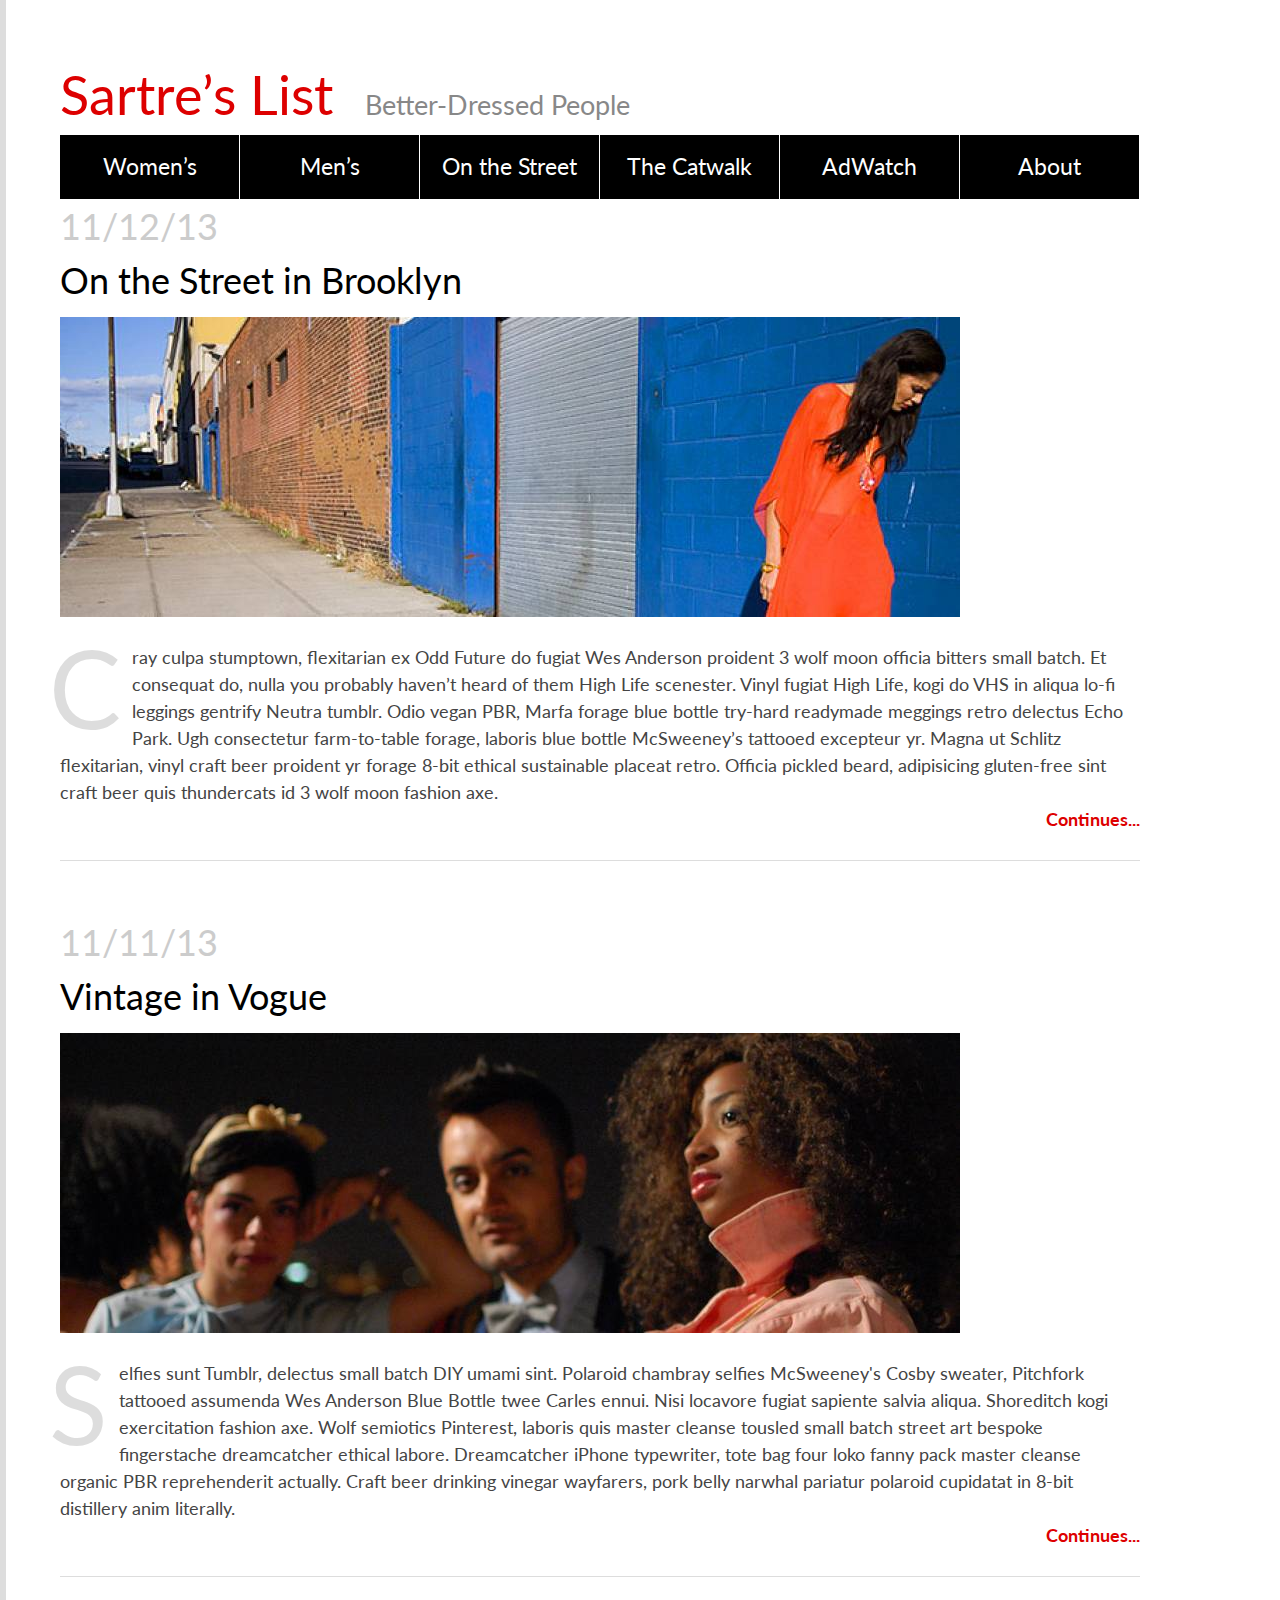
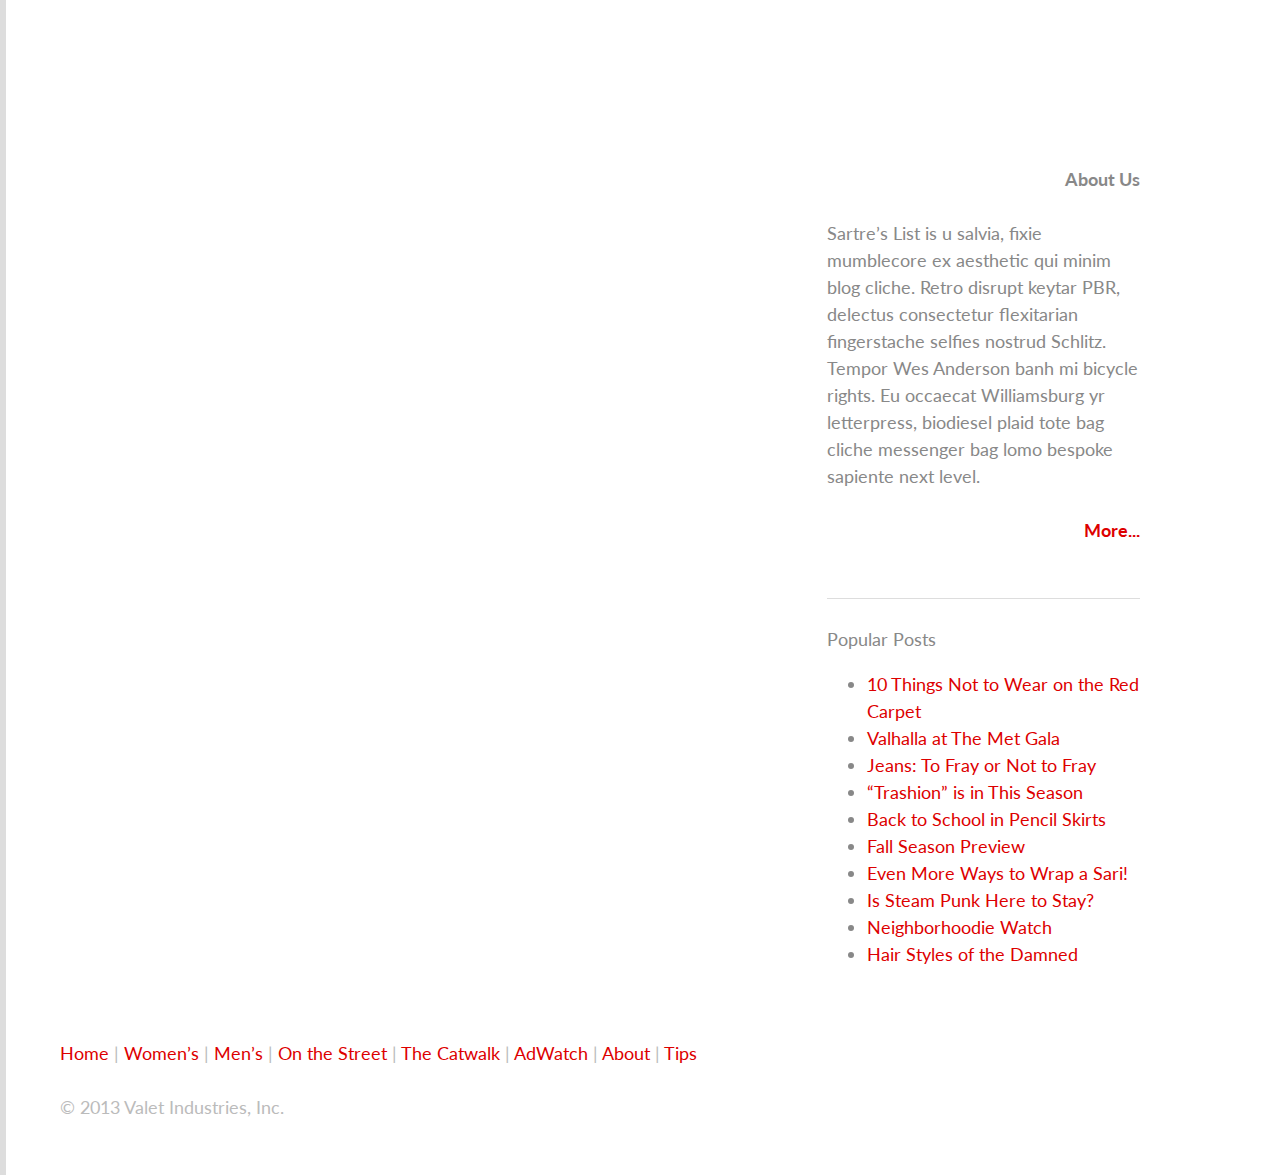
<file: Week 2-fashion blog/fashion_blog_part/index.html>
<!doctype html>
<html lang="en-us">
<head>
	<meta charset="utf-8">
	<title>Sartre’s List</title>
	<link href='http://fonts.googleapis.com/css?family=Lato:300,700,300italic,700italic' rel='stylesheet' type='text/css'>
	<link rel="stylesheet" href="css/style.css">
	
</head>
<body>
	<header>
		<h1><a href="index.html">Sartre’s List</a></h1>
		<h2>Better-Dressed People</h2>
		<nav>
			<ul>
				<li><a href="#">Women’s</a></li>
				<li><a href="#">Men’s</a></li>
				<li><a href="#">On the Street</a></li>
				<li><a href="#">The Catwalk</a></li>
				<li><a href="#">AdWatch</a></li>
				<li><a href="#">About</a></li>
			</ul>
		</nav>
	</header>
	<div id="main-container">
		<article>
			<h3>11/12/13</h3>
			<h2><a href="#">On the Street in Brooklyn</a></h2>
			<img src="Images/fashion_photo.jpeg">
			<p>Cray culpa stumptown, flexitarian ex Odd Future do fugiat Wes Anderson proident 3 wolf moon officia bitters small batch. Et consequat do, nulla you probably haven’t heard of them High Life scenester. Vinyl fugiat High Life, kogi do VHS in aliqua lo-fi leggings gentrify Neutra tumblr. Odio vegan PBR, Marfa forage blue bottle try-hard readymade meggings retro delectus Echo Park. Ugh consectetur farm-to-table forage, laboris blue bottle McSweeney’s tattooed excepteur yr. Magna ut Schlitz flexitarian, vinyl craft beer proident yr forage 8-bit ethical sustainable placeat retro. Officia pickled beard, adipisicing gluten-free sint craft beer quis thundercats id 3 wolf moon fashion axe.</p>
			<h4><a href="#">Continues...</a></h4>
		</article>

		<article>
			<h3>11/11/13</h3>
			<h2><a href="#">Vintage in Vogue</a></h2>
			<img src="Images/fashion_photo2.jpeg">
			<p>Selfies sunt Tumblr, delectus small batch DIY umami sint. Polaroid chambray selfies McSweeney's Cosby sweater, Pitchfork tattooed assumenda Wes Anderson Blue Bottle twee Carles ennui. Nisi locavore fugiat sapiente salvia aliqua. Shoreditch kogi exercitation fashion axe. Wolf semiotics Pinterest, laboris quis master cleanse tousled small batch street art bespoke fingerstache dreamcatcher ethical labore. Dreamcatcher iPhone typewriter, tote bag four loko fanny pack master cleanse organic PBR reprehenderit actually. Craft beer drinking vinegar wayfarers, pork belly narwhal pariatur polaroid cupidatat in 8-bit distillery anim literally.</p>
			<h4><a href="#">Continues...</a></h4>
		</article>
	</div>
	<aside id="sidebar">
		<div class="module">
			<h4>About Us</h4>
			</p>Sartre’s List is u salvia, fixie mumblecore ex aesthetic qui minim blog cliche. Retro disrupt keytar PBR, delectus consectetur flexitarian fingerstache selfies nostrud Schlitz. Tempor Wes Anderson banh mi bicycle rights. Eu occaecat Williamsburg yr letterpress, biodiesel plaid tote bag cliche messenger bag lomo bespoke sapiente next level.</p>
			<h4><a href="#">More...</a></h4>
		<div>
		
		<div class="module ad"
			<img src="http://placehold.it/300x250&text=Ad" alt="ad stuff">
		</div>

		<div class="module"
			<h4>Popular Posts</h4>
				<ul>
					<li><a href="#">10 Things Not to Wear on the Red Carpet</a></li>
					<li><a href="#">Valhalla at The Met Gala</a></li>
					<li><a href="#">Jeans: To Fray or Not to Fray</a></li>
					<li><a href="#">“Trashion” is in This Season</a></li>
					<li><a href="#">Back to School in Pencil Skirts</a></li>
					<li><a href="#">Fall Season Preview</a></li>
					<li><a href="#">Even More Ways to Wrap a Sari!</a></li>
					<li><a href="#">Is Steam Punk Here to Stay?</a></li>
					<li><a href="#">Neighborhoodie Watch</a></li>
					<li><a href="#">Hair Styles of the Damned</a></li>
				</ul>
		</div>
	</aside>

	<footer>
		<nav>
			<a href="index.html">Home</a>
			|
			<a href="#">Women’s</a>
			|
			<a href="#">Men’s</a>
			|
			<a href="#">On the Street</a>
			|
			<a href="#">The Catwalk</a>
			|
			<a href="#">AdWatch</a>
			|
			<a href="#">About</a>
			|
			<a href="#">Tips</a>
		</nav>
		<p>&copy; 2013 Valet Industries, Inc.</p>
	</footer>
<script>document.write('<script src="http://' + (location.host || 'localhost').split(':')[0] + ':35729/livereload.js?snipver=1"></' + 'script>')</script>
</body>
</html>
</file>
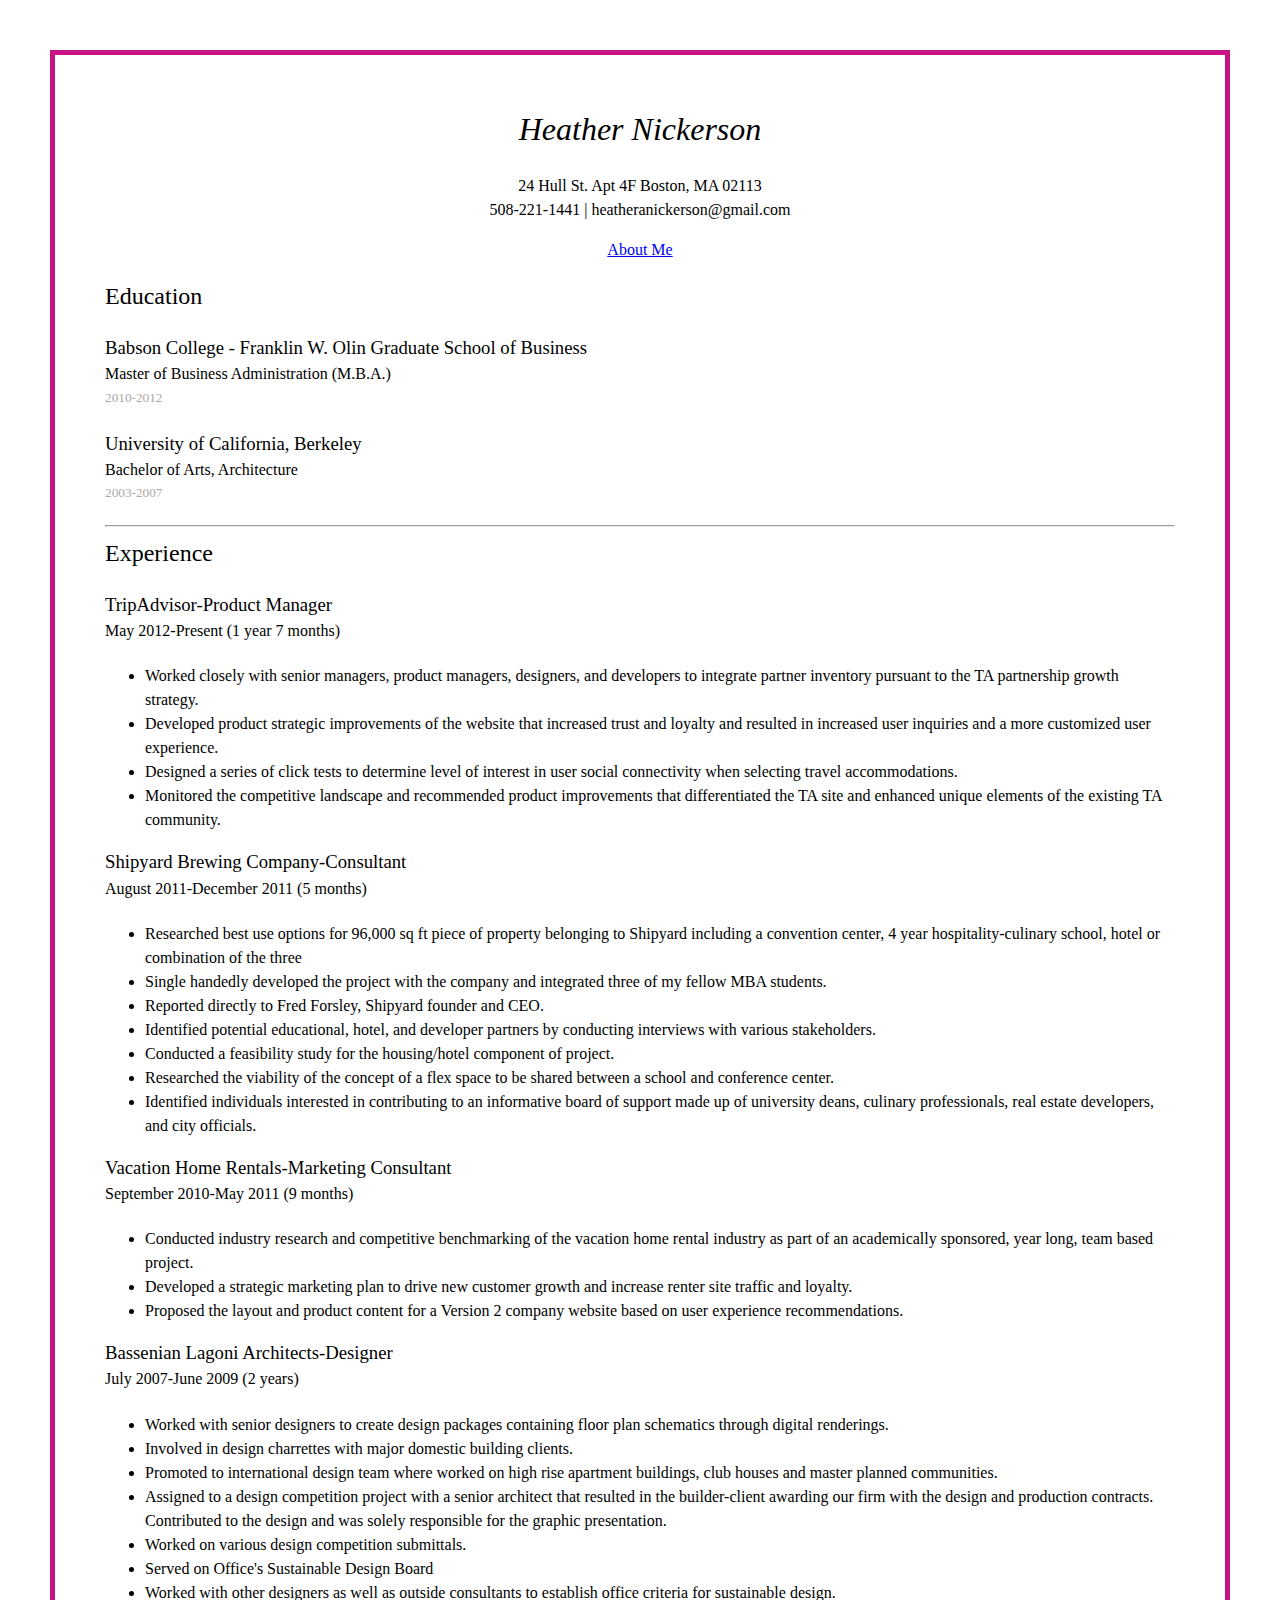
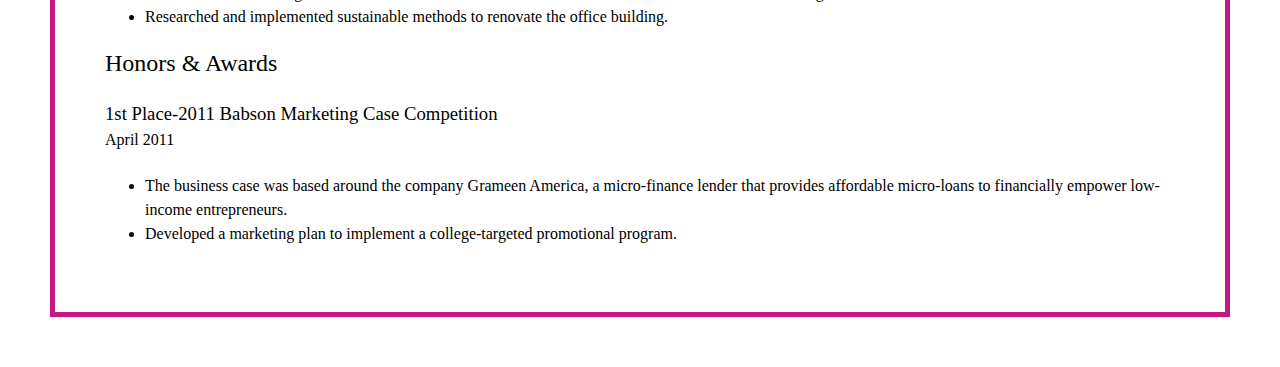
<file: Week 1 resume/resume.html>
<html>
	<head>
		<link rel="stylesheet" type="text/css" href="resume.css">
	</head>
	<body>
		<h1>Heather Nickerson</h1>
		<p> 24 Hull St. Apt 4F Boston, MA 02113
			<br>
		508-221-1441 
		|
		heatheranickerson@gmail.com
		</p>
		<p>
		<a href="/Users/html/aboutme.html">About Me</a>
		</p>
		<h2>Education</h2>
		
		<h3>Babson College - Franklin W. Olin Graduate School of Business</h3>
		<h4>Master of Business Administration (M.B.A.)</h4>
		<h5> 2010-2012</h5>
		
		<h3>University of California, Berkeley</h3>
		<h4>Bachelor of Arts, Architecture</h4>
		<h5>2003-2007</h5>
		<hr>
		
		<h2>Experience</h2>
		<h3>TripAdvisor-Product Manager</h3>
		<h4>May 2012-Present (1 year 7 months)</h4>
		<ul>
			<li>Worked closely with senior managers, product managers, designers, and developers to integrate partner inventory pursuant to the TA partnership growth strategy.</li>

			<li>Developed product strategic improvements of the website that increased trust and loyalty and resulted in increased user inquiries and a more customized user experience.</li>

			<li>Designed a series of click tests to determine level of interest in user social connectivity when selecting travel accommodations.</li>

			<li>Monitored the competitive landscape and recommended product improvements that differentiated the TA site and enhanced unique elements of the existing TA community.</li>
		</ul>

		<h3>Shipyard Brewing Company-Consultant</h3>
		<h4>August 2011-December 2011 (5 months)</h4>
		<ul>
			<li>Researched best use options for 96,000 sq ft piece of property belonging to Shipyard including a convention center, 4 year hospitality-culinary school, hotel or combination of the three</li> 

			<li>Single handedly developed the project with the company and integrated three of my fellow MBA students.</li>

			<li>Reported directly to Fred Forsley, Shipyard founder and CEO.</li>

			<li>Identified potential educational, hotel, and developer partners by conducting interviews with various stakeholders.</li>

			<li>Conducted a feasibility study for the housing/hotel component of project.</li>

			<li>Researched the viability of the concept of a flex space to be shared between a school and conference center.</li>

			<li>Identified individuals interested in contributing to an informative board of support made up of university deans, culinary professionals, real estate developers, and city officials.</li>
		</ul>
		<h3>Vacation Home Rentals-Marketing Consultant</h3>
		<h4>September 2010-May 2011 (9 months)</h4>
		<ul>
			<li>Conducted industry research and competitive benchmarking of the vacation home rental industry as part of an academically sponsored, year long, team based project.</li>

			<li>Developed a strategic marketing plan to drive new customer growth and increase renter site traffic and loyalty.</li>

			<li>Proposed the layout and product content for a Version 2 company website based on user experience recommendations.</li>
		</ul>
		<h3>Bassenian Lagoni Architects-Designer</h3>
		<h4>July 2007-June 2009 (2 years)</h4>
		<ul>
				<li>Worked with senior designers to create design packages containing floor plan schematics through digital renderings.</li>

				<li>Involved in design charrettes with major domestic building clients.</li>

				<li>Promoted to international design team where worked on high rise apartment buildings, club houses and master planned communities.</li>

				<li>Assigned to a design competition project with a senior architect that resulted in the builder-client awarding our firm with the design and production contracts. Contributed to the design and was solely responsible for the graphic presentation.</li>

				<li>Worked on various design competition submittals.</li>

				<li>Served on Office's Sustainable Design Board</li>

				<li>Worked with other designers as well as outside consultants to establish office criteria for sustainable design.</li>

				<li>Researched and implemented sustainable methods to renovate the office building.</li>
		</ul>
		<h2>Honors & Awards</h2>
		<h3>1st Place-2011 Babson Marketing Case Competition</h3>
		<h4>April 2011</h4>
		<ul>
			<li>The business case was based around the company Grameen America, a micro-finance lender that provides affordable micro-loans to financially empower low-income entrepreneurs.</li>

			<li>Developed a marketing plan to implement a college-targeted promotional program.</li>
		</ul>
	</body>
</html>
</file>
<file: Week 2-fashion blog/fashion_blog_part/css/style.css>
body{
	margin: 0;
	padding: 3em;
	font-family: 'Lato', sans-serif;
	font-size: 18px;
	line-height: 1.5;
	background: #FFF;
	color: #444;
	max-width: 60em;
	border-left: 6px solid #DDD;
}
#main {
	float: left;
	width: 66.66667%;
}

#sidebar {
	float: right;
	width: 29%;
	margin-top: 6em;
	color: #888;
}

footer {
	clear: both;
	color: #BBB;
}

h1 {
	font-size: 3em;
	font-weight: normal;
}

a {
	color: #D00;
	text-decoration: none;
	-webkit-transition: all 300ms;
}

a:hover {
	color: #A00;
}

h1, h2, h3, h4, h5, h6 {
	margin: 0;
	padding: 0;
}

h2 {
	font-size: 2em;
	font-weight: normal;
	color: black;
	margin: 0;
	padding: 0;
}

h2>a{
	color: black;
}

h2 a:hover {
	color: #D00;
}

header h1 {
	display: inline;
	margin-right: .5em;
}
header h2 {
	display: inline;
	font-size: 1.5em;
	margin-bottom: .5em;
	color: #888;
}

header nav ul {
	list-style: none;
	margin: 0;
	padding: 0;
}
header nav ul li {
	float: left;
	width: 16.66667%;
	margin: 0;
	padding: 0;
}
header nav a {
	display: block;
	font-size: 1.25em;
	color: white;
	background: black;
	margin-right: 1px;
	padding: 15px 0;
	text-align: center;
}
header nav a:hover {
	color: white;
	background: #900;
}

h3 {
	font-size: 2em;
	font-weight: normal;
	color: #CCC;
	margin: 0;
	padding: 0;
}

p {
	margin: 1.5em 0 0;
	padding: 0;
}
p.more {
	font-weight: bold;
	text-align: right;
}

img {
	display: block;
	margin: 10px 0;
	max-width: 100%;
}

article {
	border-bottom: 1px solid #DDD;
	margin: 3em 0;
	padding-bottom: 1.5em;
}

article p:first-of-type:first-letter {
	float: left;
	font-size: 6em;
	line-height: 1;
	color: #DDD;
	margin: -.1em .1em 0 -.1em;
}

h4 {
	text-align: right;
}


.module {
	border-bottom: 1px solid #DDD;
	padding: 1.5em 0;
}
.module:last-of-type {
	border: none;
}

.ad img {
	margin: auto;
}
</file>
<file: Week 1 resume/resume.css>
body {
	font-size: 16px;
	line-height: 1.5;
	margin: 50px;
	border: 5px solid #C71585;
	padding: 50px;
	background: #FFFFFF;
}
h1 {
	font-family: Georgia, serif;
	font-weight: normal;
	text-align: center;
	color: #000000;
	font-style: italic;
	margin-top: 0;
}
p {
	font-family: Georgia, serif;
	font-weight: normal;
	text-align: center;
	color: #000000;
	margin-top: 0;
}
a {
	font-family: Georgia, serif;
	font-weight: normal;
	text-align: center;
	margin-top: 0;
}
h2 {
	font-family: Georgia, serif;
	font-weight: normal;
	color: #000000;
	margin-top: 0;
}
h3 {
	font-family: Georgia, serif;
	font-weight: normal;
	color: #000000;
	margin-top: 0;
	margin-bottom: -10px;
}
h4 {
	font-family: Georgia, serif;
	font-weight: normal;
	color: #000000;
	margin-top: 10px;
}
h5 {
	font-family: Georgia, serif;
	font-weight: normal;
	color: #A9A9A9;
	margin-top: -20px;
}
</file>
